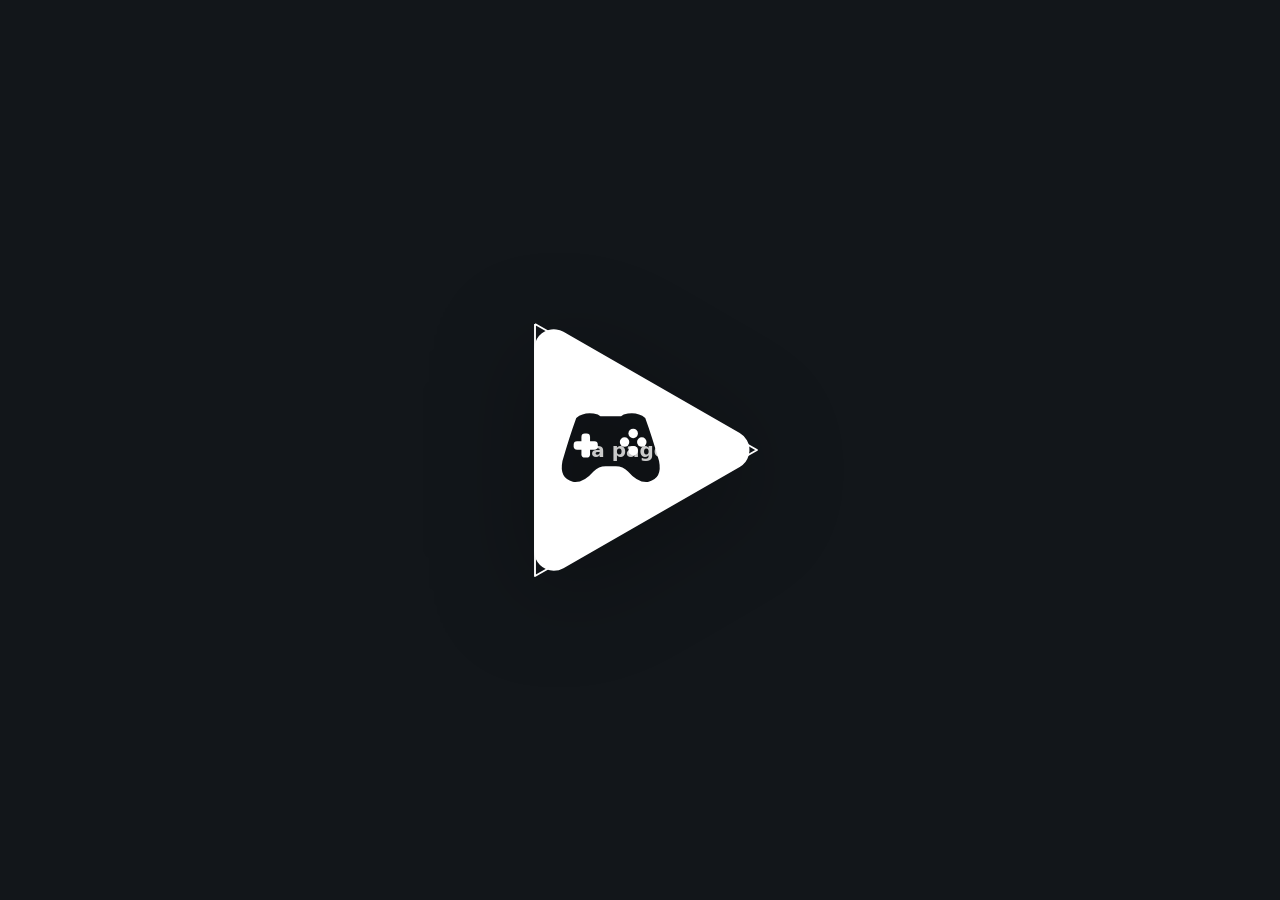
<file: assets/playweb-logo-animation-litlle.html>
<!DOCTYPE html>
<html lang="fr">
<head>
<meta charset="utf-8">
<meta name="viewport" content="width=device-width, initial-scale=1, viewport-fit=cover">
<title>PlayWeb – Loader</title>
<style>
:root{--ink:#12161a;--blue:#154a8a;--orange:#d9531c;--dur:7s}
*,*::before,*::after{box-sizing:border-box}
html,body{height:100%;margin:0}
body{background:var(--ink)} /* fond de la page d'exemple, à remplacer par le tien */

/* ===== LOADER (plein écran) ===== */
#loader{position:fixed;inset:0;z-index:9999;display:flex;align-items:center;justify-content:center;background:transparent;overflow:hidden;transition:opacity .6s ease,visibility .6s}
#loader.done{opacity:0;visibility:hidden}

.logo{position:relative;width:min(38vmin,300px);height:auto;overflow:visible;filter:drop-shadow(0 20px 50px rgba(0,0,0,.35));
  transform-origin:50% 50%;animation:life var(--dur) cubic-bezier(.5,0,.5,1) infinite}
/* Entrée puis sortie de l'ensemble à chaque boucle */
@keyframes life{
  0%{opacity:1;transform:none}
  69.4%{opacity:1;transform:none}
  77.1%,100%{opacity:0;transform:scale(.65) rotate(10deg)}
}

.pad,.dpad,.dot,.tri{transform-box:fill-box;transform-origin:center}
.outline{fill:none;stroke:#fff;stroke-width:2.5;stroke-linejoin:round;stroke-dasharray:1000;animation:draw var(--dur) linear infinite}
.tri{fill:#fff;animation:tri var(--dur) linear infinite}
.pad{animation:pad var(--dur) linear infinite}
.dpad{animation:dpad var(--dur) linear infinite}
.dot:nth-of-type(1){animation:dotA var(--dur) linear infinite}
.dot:nth-of-type(2){animation:dotB var(--dur) linear infinite}
.dot:nth-of-type(3){animation:dotC var(--dur) linear infinite}
.dot:nth-of-type(4){animation:dotD var(--dur) linear infinite}

@keyframes draw{0%{stroke-dashoffset:1000;opacity:1}13.9%{stroke-dashoffset:0;opacity:1}17%,100%{stroke-dashoffset:0;opacity:0}}
@keyframes tri{0%,10%{opacity:0;transform:scale(.6) rotate(-8deg)}15.4%{opacity:1;transform:scale(1.05)}18.5%,100%{opacity:1;transform:none}}
@keyframes pad{0%,17%{transform:scale(0)}21.6%{transform:scale(1.08)}23.9%,100%{transform:scale(1)}}
@keyframes dpad{0%,20.8%{transform:scale(0)}24.7%{transform:scale(1.15)}26.2%,100%{transform:scale(1)}}
@keyframes dotA{0%,21.6%{transform:scale(0)}25.5%{transform:scale(1.25)}27%,100%{transform:scale(1)}}
@keyframes dotB{0%,23.1%{transform:scale(0)}26.2%{transform:scale(1.25)}28.5%,100%{transform:scale(1)}}
@keyframes dotC{0%,24.7%{transform:scale(0)}27.8%{transform:scale(1.25)}29.3%,100%{transform:scale(1)}}
@keyframes dotD{0%,26.2%{transform:scale(0)}29.3%{transform:scale(1.25)}30.9%,100%{transform:scale(1)}}

/* Mouvement réduit : logo fixe, sans boucle */
@media (prefers-reduced-motion:reduce){
  .logo,.outline,.tri,.pad,.dpad,.dot{animation:none!important}
  .outline{opacity:0}
}

/* ===== Contenu de la page (exemple) ===== */
main{min-height:100%;display:grid;place-items:center;color:#fff;font:600 20px system-ui,sans-serif}
</style>
</head>
<body>

<div id="loader" role="status" aria-label="Chargement en cours">
  <svg class="logo" viewBox="0 0 400 400" aria-hidden="true">
    <defs>
      <mask id="cut" maskUnits="userSpaceOnUse" x="0" y="0" width="400" height="400">
        <rect width="400" height="400" fill="#fff"/>
        <g transform="translate(92 148) scale(1.15)">
          <path class="pad" fill="#000" d="M20 8Q30 0 45 4L48 6H72L75 4Q90 0 100 8Q108 30 116 58Q120 78 104 82Q92 84 80 70Q74 64 66 64H54Q46 64 40 70Q28 84 16 82Q0 78 4 58Q12 30 20 8Z"/>
        </g>
        <g transform="translate(92 148) scale(1.15)" fill="#fff">
          <g class="dpad">
            <rect x="26" y="26" width="10" height="28" rx="4"/>
            <rect x="17" y="35" width="28" height="10" rx="4"/>
          </g>
          <circle class="dot" cx="86" cy="26" r="5.5"/>
          <circle class="dot" cx="76" cy="36" r="5.5"/>
          <circle class="dot" cx="96" cy="36" r="5.5"/>
          <circle class="dot" cx="86" cy="46" r="5.5"/>
        </g>
      </mask>
    </defs>
    <polygon class="outline" points="60,32 60,368 356,200" pathLength="1000"/>
    <g mask="url(#cut)">
      <polygon class="tri" points="85,65 85,335 320,200" stroke="#fff" stroke-width="52" stroke-linejoin="round"/>
    </g>
  </svg>
</div>

<main>Ta page ici</main>

<script>
(function(){
  var loader=document.getElementById('loader');
  var DEMO=true;            // true = le loader tourne en boucle sans fin (aperçu). Passe à false en production.
  var CYCLE=7000;           // durée d'une boucle (ms), doit correspondre à --dur
  var start=Date.now();

  function hide(){
    // On attend la fin de la boucle en cours pour que la sortie soit propre
    var wait=CYCLE-((Date.now()-start)%CYCLE);
    setTimeout(function(){loader.classList.add('done')},wait);
  }
  if(!DEMO){
    if(document.readyState==='complete')hide();
    else addEventListener('load',hide);
  }
})();
</script>
</body>
</html>
</file>
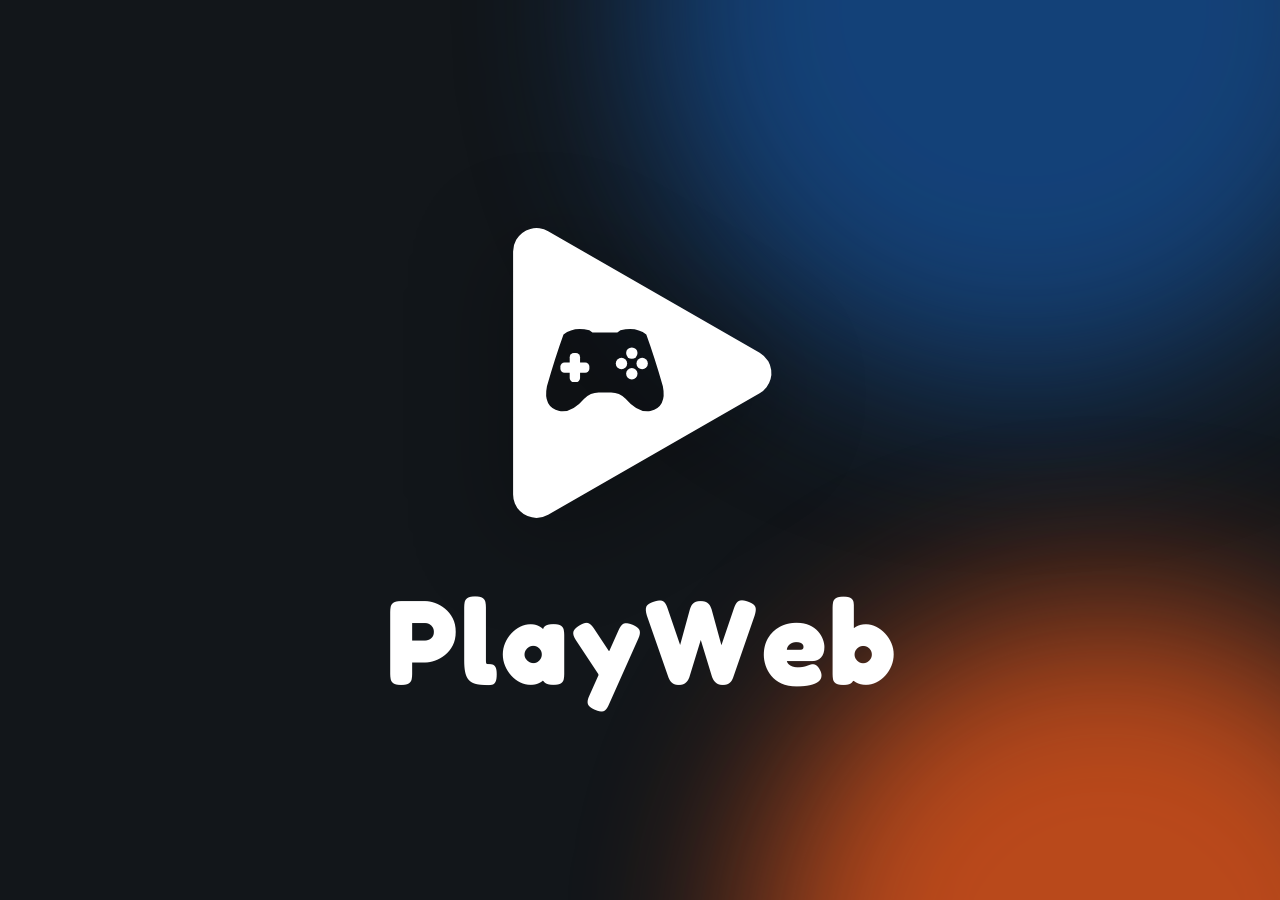
<file: assets/playweb-logo-animation.html>
<!DOCTYPE html>
<html lang="fr">
<head>
<meta charset="utf-8">
<meta name="viewport" content="width=device-width, initial-scale=1, viewport-fit=cover">
<title>PlayWeb – Logo animé</title>
<link rel="stylesheet" href="https://fonts.googleapis.com/css2?family=Fredoka:wght@600;700&display=swap">
<style>
:root{
  --ink:#12161a; --blue:#154a8a; --orange:#d9531c; --white:#fff;
  box-sizing:border-box;
  padding-top:env(safe-area-inset-top,0px); padding-bottom:env(safe-area-inset-bottom,0px);
}
*,*::before,*::after{box-sizing:inherit}
html,body{height:100%;margin:0}
body{background:var(--ink);color:var(--white);overflow:hidden;font-family:"Fredoka","Nunito",system-ui,sans-serif}

/* Fond : deux nappes de lumière qui dérivent */
.bg{position:fixed;inset:0;overflow:hidden}
.blob{position:absolute;border-radius:50%;filter:blur(90px);opacity:0;will-change:transform}
.b1{width:60vmax;height:60vmax;background:var(--blue);top:-30vmax;right:-10vmax;animation:in 2s .2s forwards, driftA 14s ease-in-out infinite alternate}
.b2{width:55vmax;height:55vmax;background:var(--orange);bottom:-32vmax;right:-14vmax;animation:in 2s .6s forwards, driftB 12s ease-in-out infinite alternate}
@keyframes in{to{opacity:.85}}
@keyframes driftA{to{transform:translate(-8vmax,10vmax) scale(1.15)}}
@keyframes driftB{to{transform:translate(-14vmax,-8vmax) scale(1.2)}}

/* Scène */
.stage{position:relative;height:100%;display:flex;flex-direction:column;align-items:center;justify-content:center;gap:clamp(4px,1.5vmin,14px);perspective:900px}
.tilt{display:flex;flex-direction:column;align-items:center;gap:clamp(4px,1.5vmin,14px);transition:transform .25s ease-out;transform-style:preserve-3d}
svg.logo{width:min(46vmin,360px);height:auto;overflow:visible;filter:drop-shadow(0 20px 50px rgba(0,0,0,.35))}
.float{animation:float 5s ease-in-out 3.2s infinite alternate}
@keyframes float{to{transform:translateY(-8px)}}

/* Contour qui se dessine, puis le triangle se remplit */
.outline{fill:none;stroke:#fff;stroke-width:2.5;stroke-linejoin:round;stroke-dasharray:1000;stroke-dashoffset:1000}
.tri{fill:#fff;transform-box:fill-box;transform-origin:center;opacity:0}
.pad,.dpad,.dot{transform-box:fill-box;transform-origin:center}
.pad{transform:scale(0)}
.dpad,.dot{transform:scale(0)}

.play .outline{animation:draw 1.1s cubic-bezier(.6,.05,.2,1) .3s forwards, fade .5s 1.5s forwards}
.play .tri{animation:pop .8s cubic-bezier(.2,1.2,.3,1) 1.1s forwards}
.play .pad{animation:padIn .7s cubic-bezier(.2,1.5,.35,1) 1.7s forwards}
.play .dpad{animation:padIn .5s cubic-bezier(.2,1.6,.35,1) 2.05s forwards}
.play .dot{animation:padIn .45s cubic-bezier(.2,1.8,.35,1) forwards}
.play .dot:nth-of-type(1){animation-delay:2.15s}
.play .dot:nth-of-type(2){animation-delay:2.22s}
.play .dot:nth-of-type(3){animation-delay:2.29s}
.play .dot:nth-of-type(4){animation-delay:2.36s}
@keyframes draw{to{stroke-dashoffset:0}}
@keyframes fade{to{opacity:0}}
@keyframes pop{from{opacity:0;transform:scale(.6) rotate(-8deg)}to{opacity:1;transform:none}}
@keyframes padIn{to{transform:scale(1)}}

/* Wordmark : chaque lettre monte depuis un masque */
.word{display:flex;font-weight:700;font-size:min(15vmin,120px);line-height:1;letter-spacing:-.01em}
.word span{display:inline-block;overflow:hidden;padding:.08em .02em .32em;margin-bottom:-.26em}
.word i{display:inline-block;font-style:normal;transform:translateY(130%) rotate(6deg)}
.play .word i{animation:rise .75s cubic-bezier(.2,.9,.25,1.15) forwards;animation-delay:calc(2.3s + var(--n) * .07s)}
@keyframes rise{to{transform:none}}

/* Reflet qui balaye le mot une fois */
.word{position:relative}
.word::after{content:"";position:absolute;inset:0;background:linear-gradient(105deg,transparent 40%,rgba(255,255,255,.75) 50%,transparent 60%);background-size:250% 100%;background-position:130% 0;mix-blend-mode:overlay;pointer-events:none}
.play .word::after{animation:shine 1.2s ease-in-out 3.2s 1 both}
@keyframes shine{to{background-position:-40% 0}}


@media (prefers-reduced-motion:reduce){
  *{animation-duration:.01ms!important;animation-delay:0s!important;animation-iteration-count:1!important}
  .blob{opacity:.85}
}
</style>
</head>
<body>
<div class="bg"><div class="blob b1"></div><div class="blob b2"></div></div>

<main class="stage play" id="stage" aria-label="Logo PlayWeb animé">
  <div class="tilt" id="tilt">
    <div class="float">
      <svg class="logo" viewBox="0 0 400 400" role="img" aria-label="Logo PlayWeb : bouton lecture avec une manette">
        <defs>
          <mask id="cut" maskUnits="userSpaceOnUse" x="0" y="0" width="400" height="400">
            <rect width="400" height="400" fill="#fff"/>
            <g transform="translate(92 148) scale(1.15)">
              <path class="pad" fill="#000" d="M20 8Q30 0 45 4L48 6H72L75 4Q90 0 100 8Q108 30 116 58Q120 78 104 82Q92 84 80 70Q74 64 66 64H54Q46 64 40 70Q28 84 16 82Q0 78 4 58Q12 30 20 8Z"/>
            </g>
            <g transform="translate(92 148) scale(1.15)" fill="#fff">
              <g class="dpad">
                <rect x="26" y="26" width="10" height="28" rx="4"/>
                <rect x="17" y="35" width="28" height="10" rx="4"/>
              </g>
              <circle class="dot" cx="86" cy="26" r="5.5"/>
              <circle class="dot" cx="76" cy="36" r="5.5"/>
              <circle class="dot" cx="96" cy="36" r="5.5"/>
              <circle class="dot" cx="86" cy="46" r="5.5"/>
            </g>
          </mask>
        </defs>
        <polygon class="outline" points="60,32 60,368 356,200" stroke-linejoin="round" pathLength="1000"/>
        <g mask="url(#cut)">
          <polygon class="tri" points="85,65 85,335 320,200" stroke="#fff" stroke-width="52" stroke-linejoin="round"/>
        </g>
      </svg>
    </div>
    <div class="word" id="word" aria-label="PlayWeb"></div>
  </div>
</main>

<script>
(function(){
  var stage=document.getElementById('stage'), tilt=document.getElementById('tilt'), word=document.getElementById('word');
  "PlayWeb".split("").forEach(function(ch,i){
    var s=document.createElement('span'), l=document.createElement('i');
    l.textContent=ch; l.style.setProperty('--n',i); s.appendChild(l); word.appendChild(s);
  });
  // Léger effet 3D qui suit la souris / le doigt
  function move(x,y){
    var rx=(y/innerHeight-.5)*-10, ry=(x/innerWidth-.5)*12;
    tilt.style.transform='rotateX('+rx+'deg) rotateY('+ry+'deg)';
  }
  addEventListener('pointermove',function(e){move(e.clientX,e.clientY)});
  addEventListener('pointerleave',function(){tilt.style.transform=''});
})();
</script>
</body>
</html>
</file>
